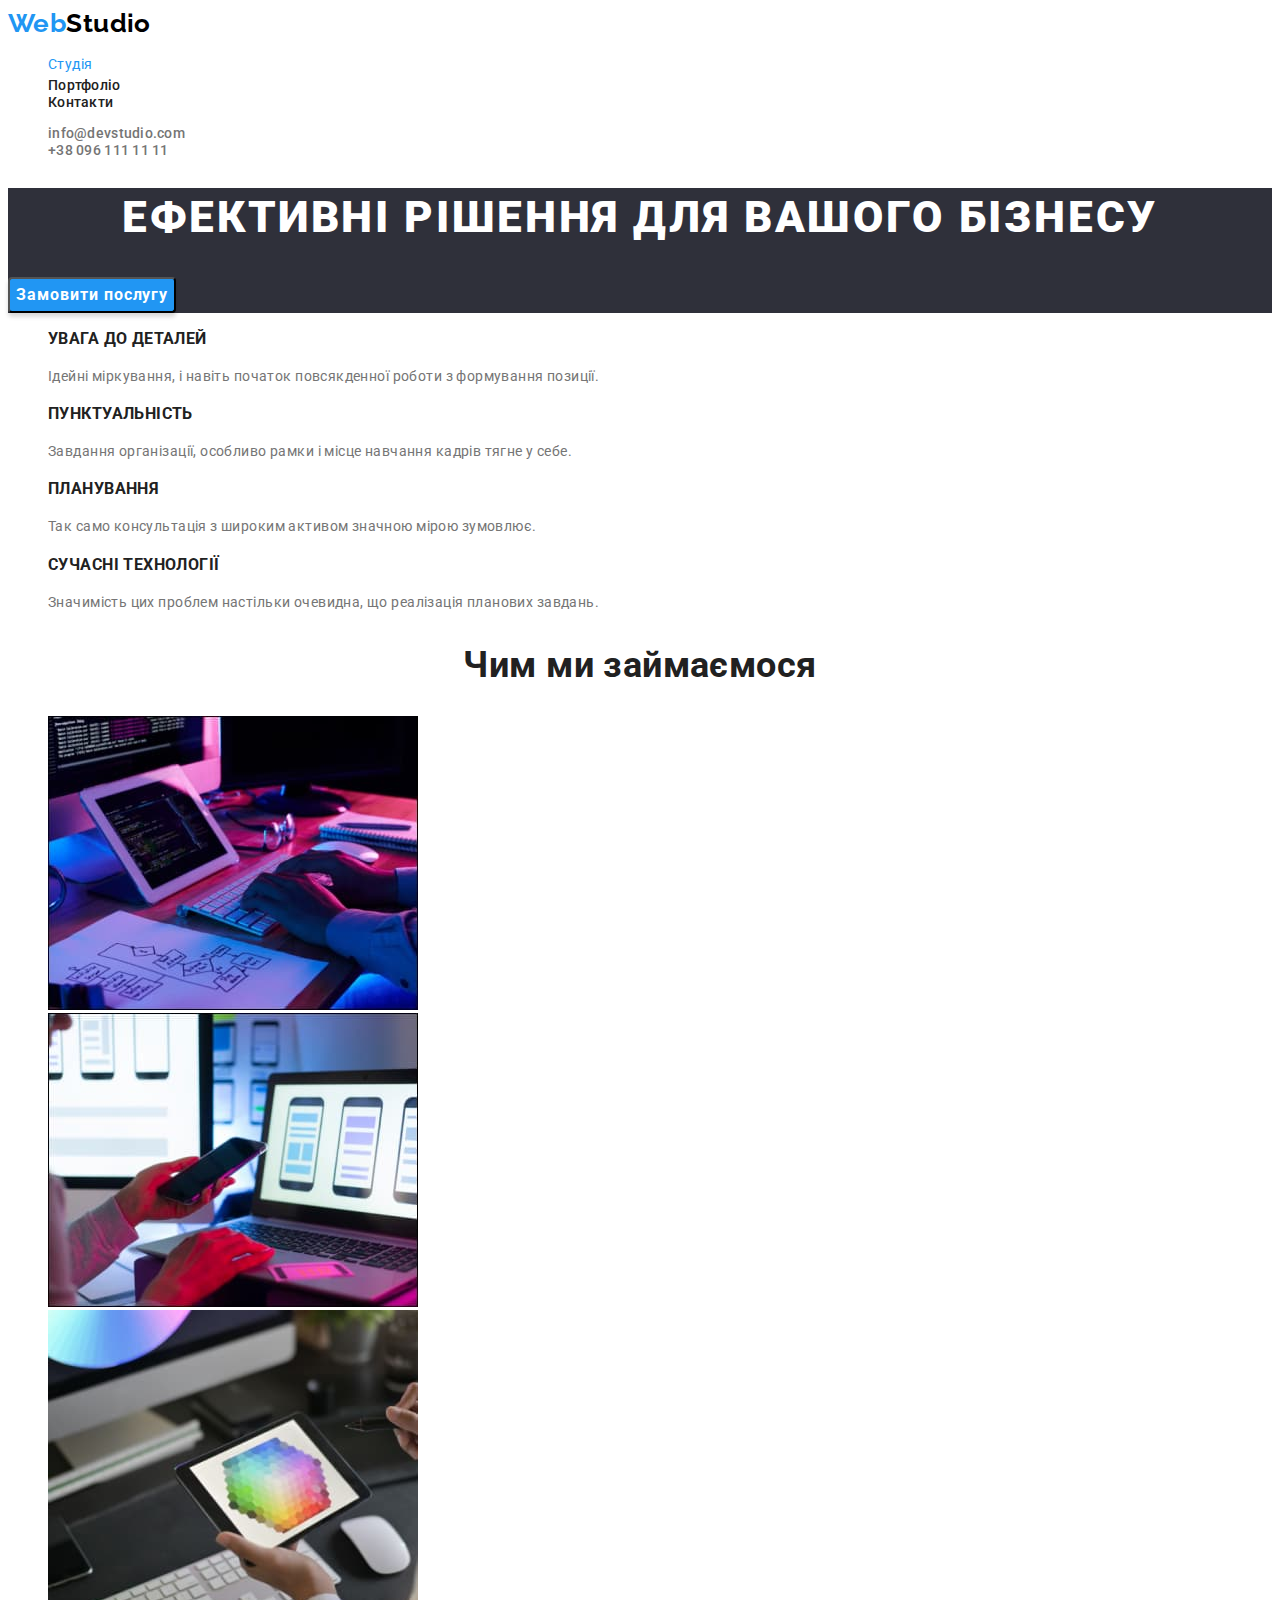
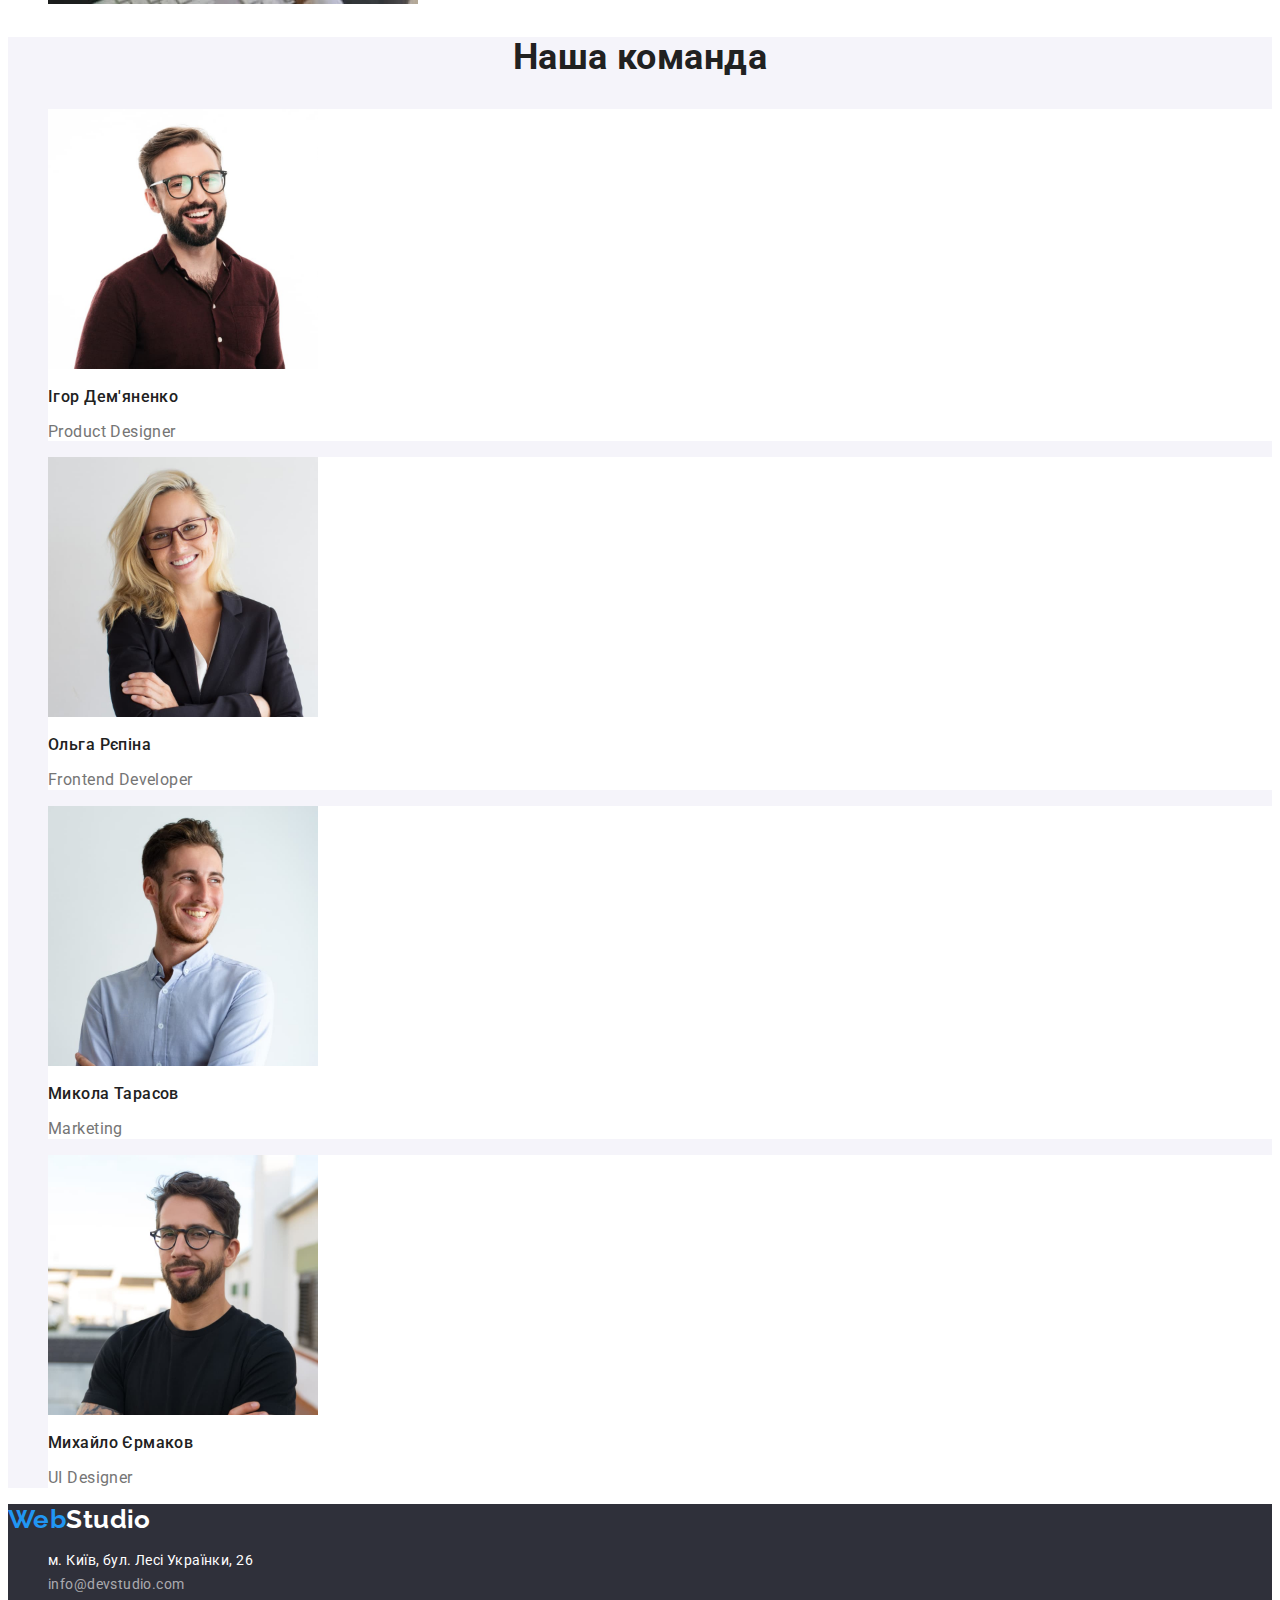
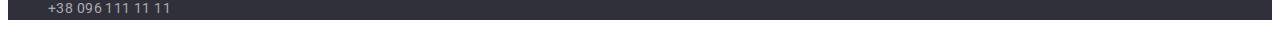
<file: index.html>
<!DOCTYPE html>
<html lang="uk">
  <head>
    <meta charset="UTF-8" />
    <meta http-equiv="X-UA-Compatible" content="IE=edge" />
    <meta name="viewport" content="width=device-width, initial-scale=1.0" />
    <title>Document</title>

    <link rel="preconnect" href="https://fonts.googleapis.com" />
    <link rel="preconnect" href="https://fonts.gstatic.com" crossorigin />
    <link
      href="https://fonts.googleapis.com/css2?family=Raleway:wght@700&family=Roboto:wght@400;500;700;900&display=swap"
      rel="stylesheet"
    />
    <link rel="stylesheet" href="./css/style.css" />
    
  </head>
  <body>
    <header>
      <nav>
        <a href="./index.html" class="logo"
          ><span class="accent">Web</span>Studio</a
        >
        <ul>
          <li><a class="current-page" href="./index.html" class="nav-link" class="online">Студія</a></li>
          <li><a href="./portfolio.html" class="nav-link">Портфоліо</a></li>
          <li><a href="" class="nav-link">Контакти</a></li>
        </ul>
      </nav>
      <ul>
        <li>
          <a href="mailto:info@devstudio.com" class="contacts-link"
            >info@devstudio.com</a
          >
        </li>
        <li>
          <a href="tel:+380961111111" class="contacts-link">+38 096 111 11 11</a>
        </li>
      </ul>
    </header>
    <main>
      <section class="hero">
        <h1 class="hero-title">Ефективні рішення для вашого бізнесу</h1>
        <button type="button" class="hero-btn">Замовити послугу</button>
      </section>
      <section class="section">
        <h2 hidden>Особливості</h2>
        <ul class=features">
          <li>
            <h3 class="features-title">Увага до деталей</h3>
            <p class="features-text">
              Ідейні міркування, і навіть початок повсякденної роботи з
              формування позиції.
            </p>
          </li>
          <li>
            <h3 class="features-title">Пунктуальність</h3>
            <p class="features-text">
              Завдання організації, особливо рамки і місце навчання кадрів тягне
              у себе.
            </p>
          </li>
          <li>
            <h3 class="features-title">Планування</h3>
            <p class="features-text">
              Так само консультація з широким активом значною мірою зумовлює.
            </p>
          </li>
          <li>
            <h3 class="features-title">Сучасні технології</h3>
            <p class="features-text">
              Значимість цих проблем настільки очевидна, що реалізація планових
              завдань.
            </p>
          </li>
        </ul>
      </section>
      <section class="section">
        <h2 class="section-title">Чим ми займаємося</h2>
        <ul>
          <li>
            <img src="./images/1.jpg" alt="box1" width="370" height="294" />
          </li>
          <li>
            <img src="./images/2.jpg" alt="box2" width="370" height="294" />
          </li>
          <li>
            <img src="./images/3.jpg" alt="box3" width="370" height="294" />
          </li>
        </ul>
      </section>
      <section class="team">
        <h2 class="section-title">Наша команда</h2>
        <ul class="team-list">
          <li class="team-list-item">
            <img
              src="./images/member1.jpg"
              alt="member1"
              width="270"
              height="260"
            />
            <h3 class="title">Ігор Дем'яненко</h3>
            <p class="text">Product Designer</p>
          </li>
          <li class="team-list-item">
            <img
              src="./images/member2.jpg"
              alt="member2"
              width="270"
              height="260"
            />
            <h3 class="title">Ольга Рєпіна</h3>
            <p class="text">Frontend Developer</p>
          </li>
          <li class="team-list-item">
            <img
              src="./images/member3.jpg"
              alt="member3"
              width="270"
              height="260"
            />
            <h3 class="title">Микола Тарасов</h3>
            <p class="text">Marketing</p>
          </li>
          <li class="team-list-item">
            <img
              src="./images/member4.jpg"
              alt="member4"
              width="270"
              height="260"
            />
            <h3 class="title">Михайло Єрмаков</h3>
            <p class="text">UI Designer</p>
          </li>
        </ul>
      </section>
    </main>
    <footer class="footer">
      <a href="./index.html" class="logo"
        ><span class="accent">Web</span>Studio</a
      >
      <address>
        <ul>
          <li><a
              href="https://goo.gl/maps/iiZ4q8Yc7zTfPGvo6"
              target="_blank"
              rel="noopener noreferrent" class="footer-link"
              >м. Київ, бул. Лесі Українки, 26</a
            ></li>
          <li><a href="mailto:info@devstudio.com" class="footer-contacts">info@devstudio.com</a></li>
          <li><a href="tel:+380961111111" class="footer-contacts">+38 096 111 11 11</a></li>
        </ul>
      </address>
    </footer>
  </body>
</html>
</file>
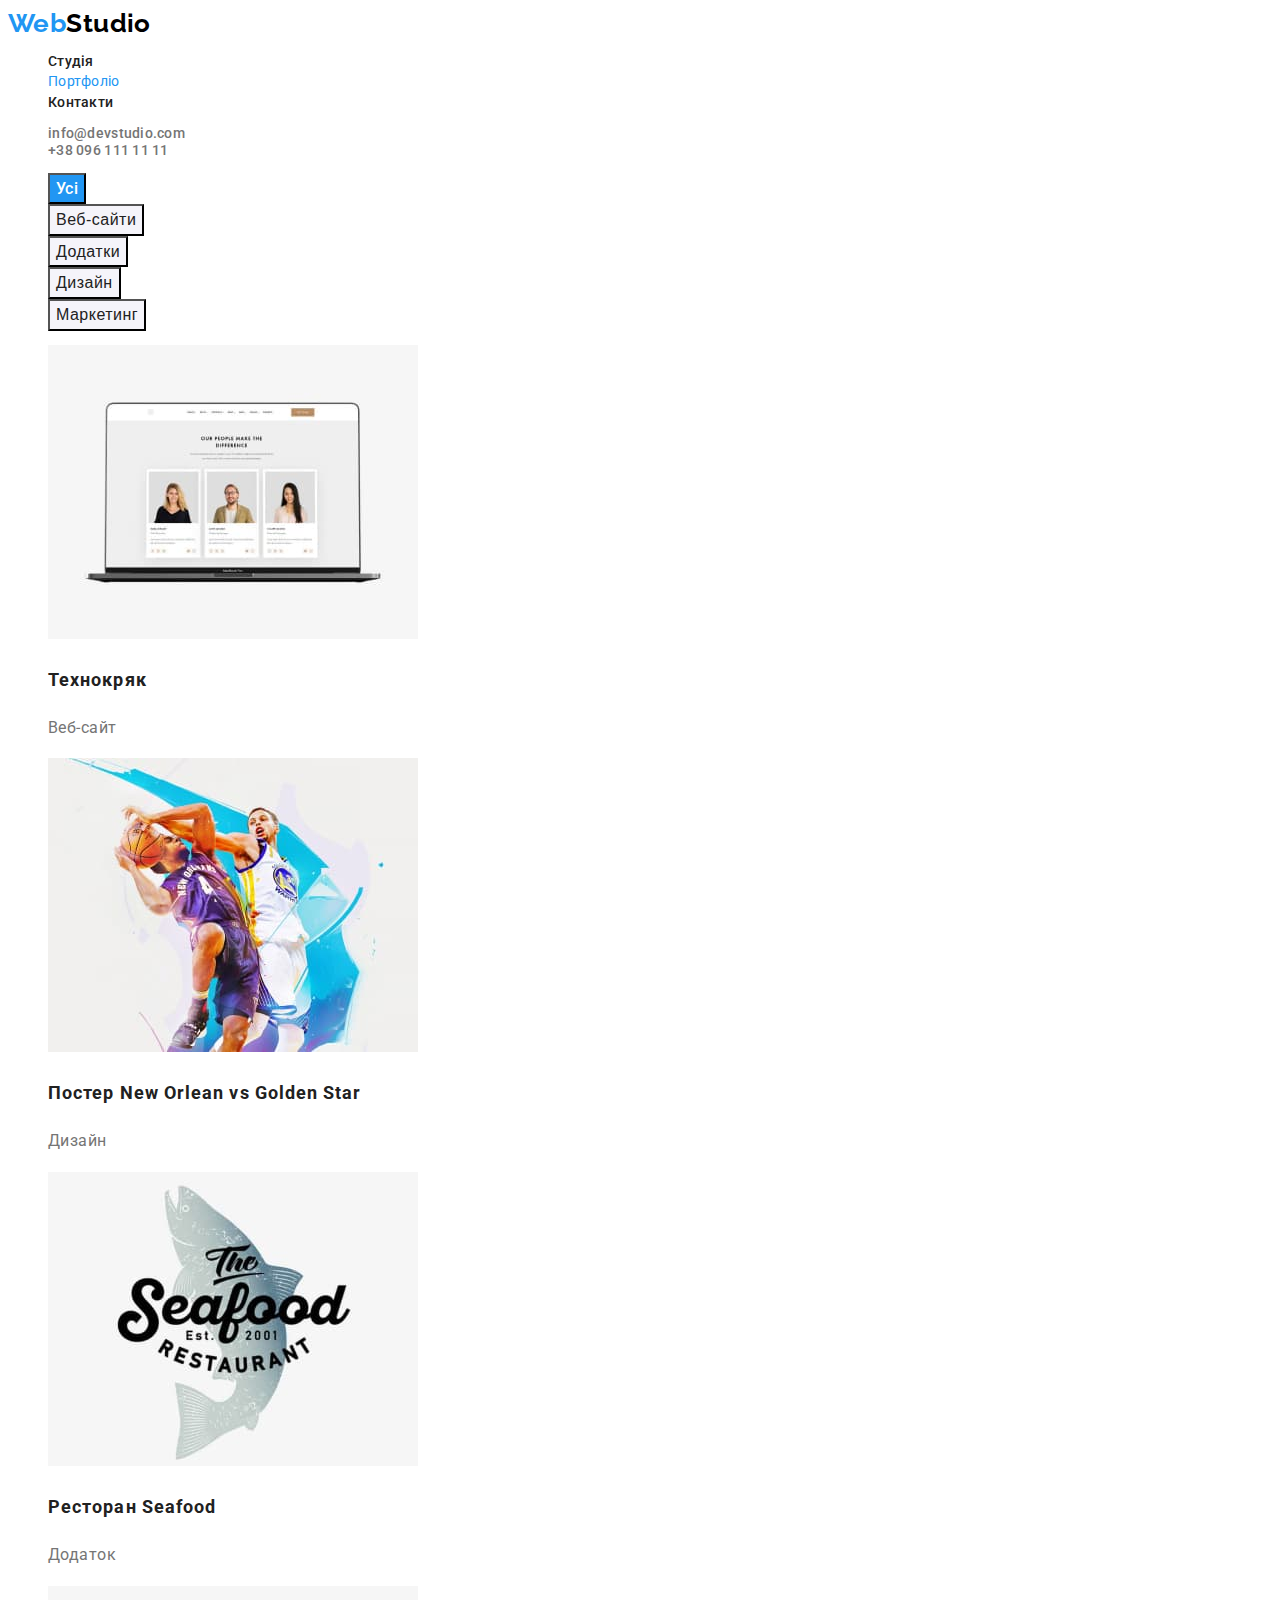
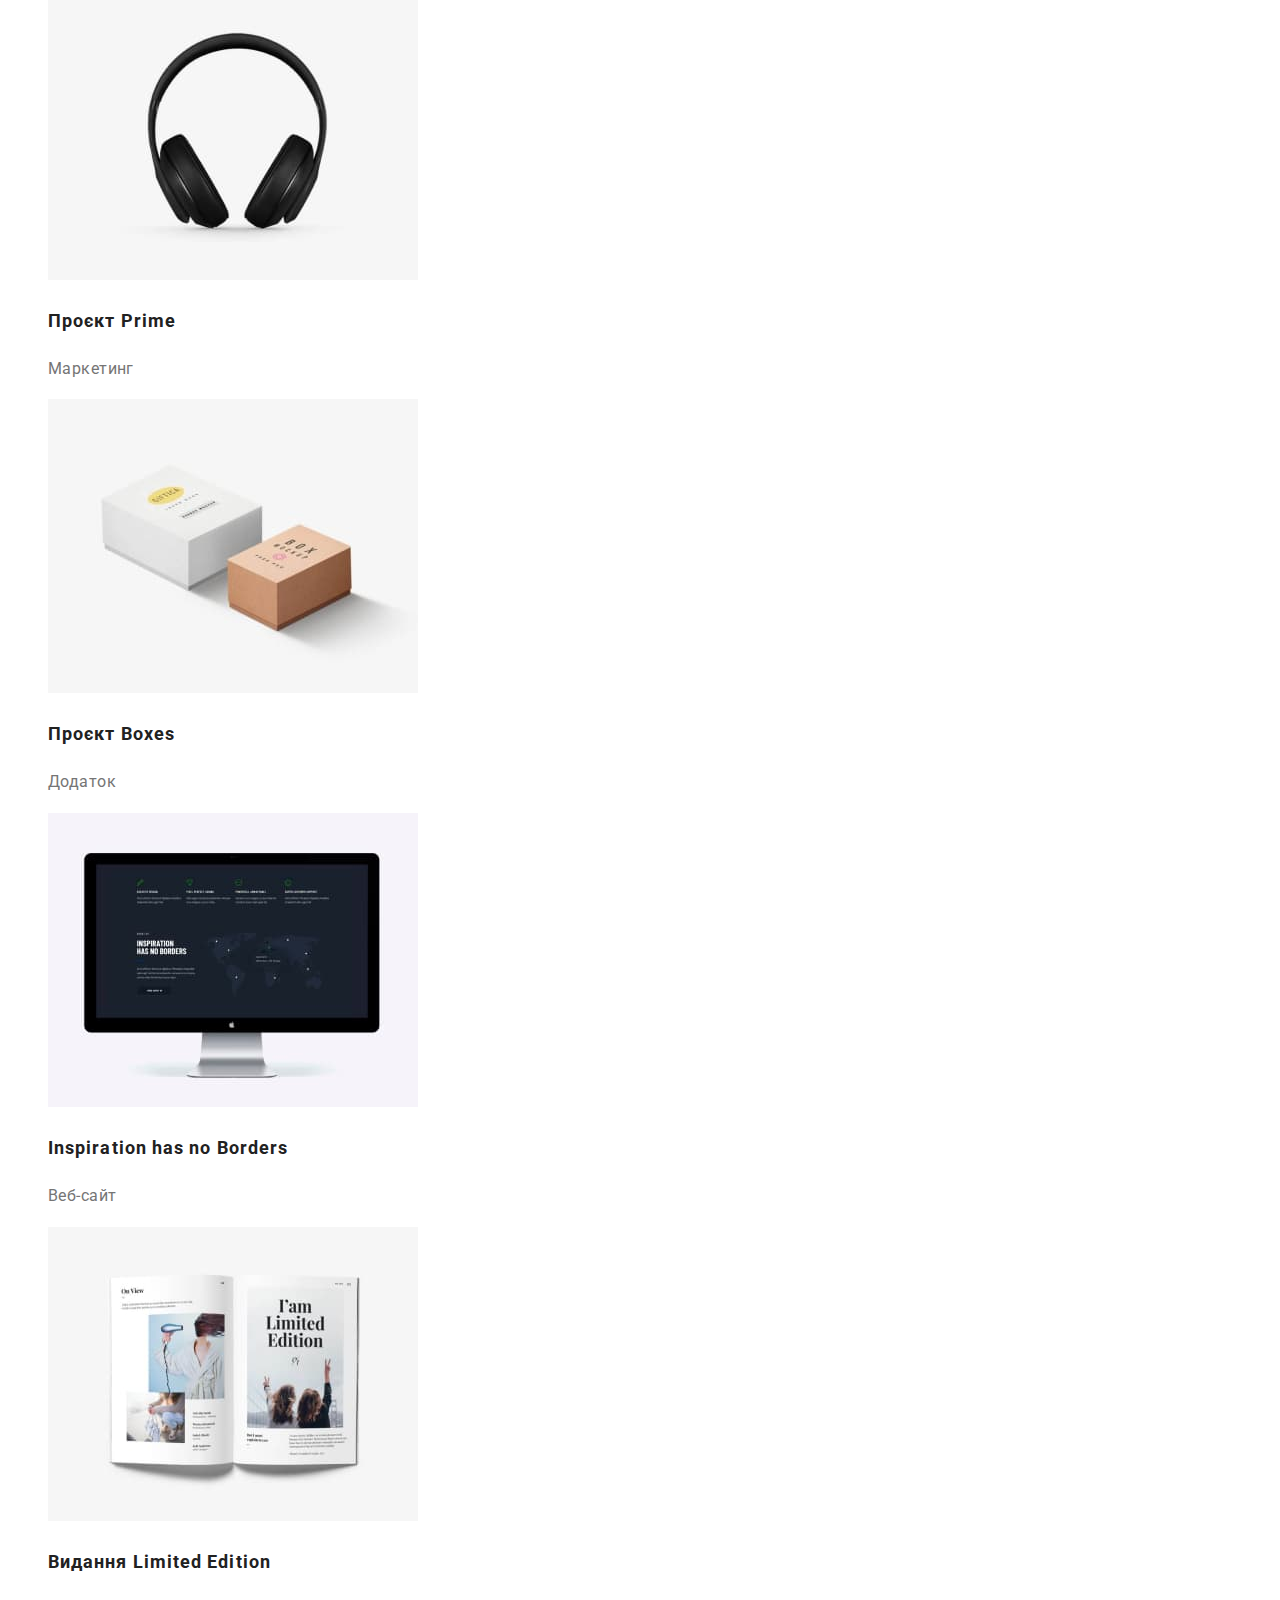
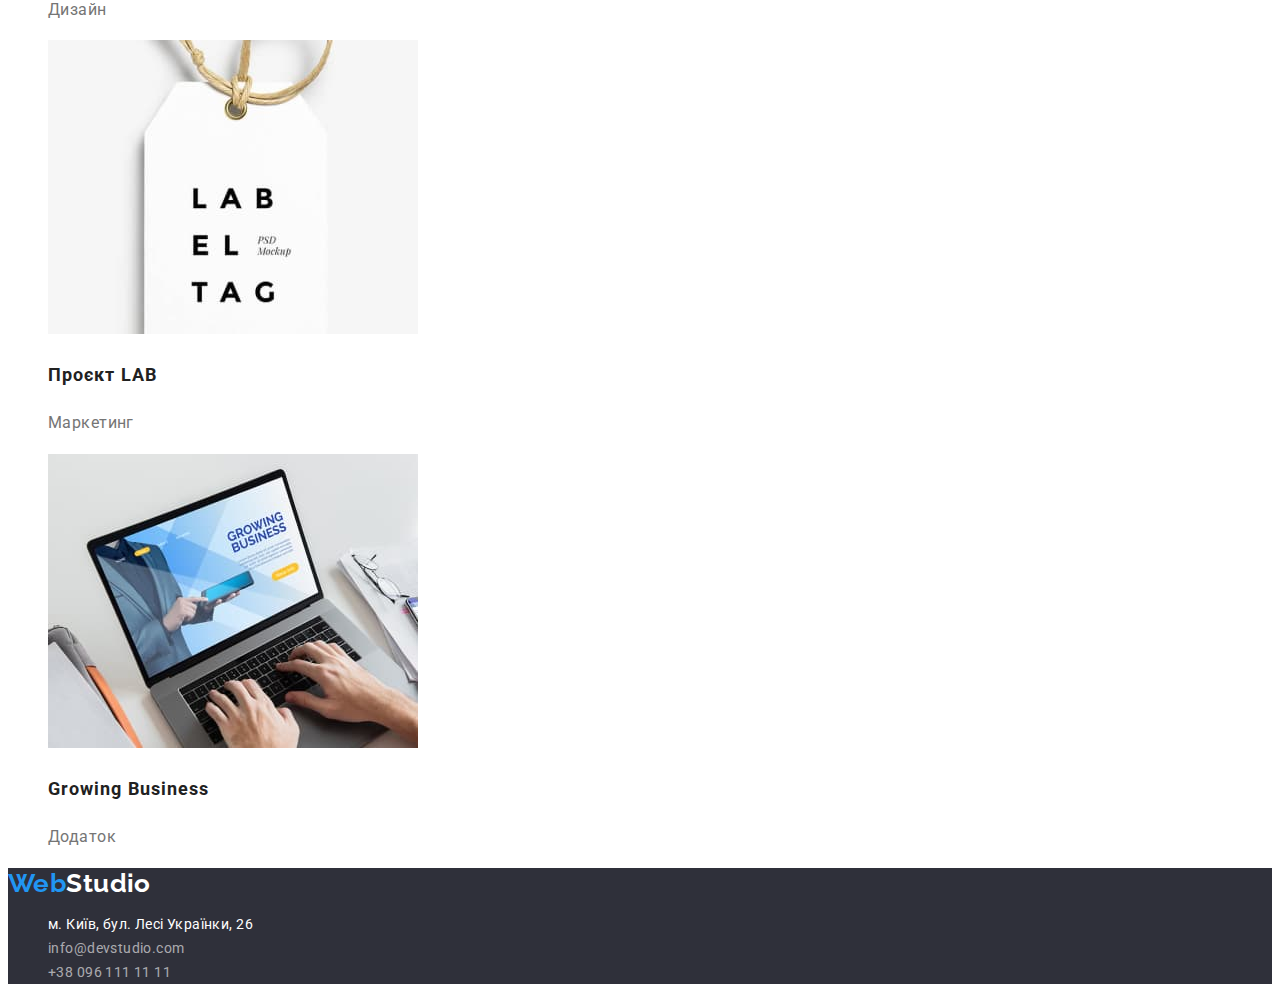
<file: portfolio.html>
<!DOCTYPE html>
<html lang="uk">
  <head>
    <meta charset="UTF-8" />
    <meta http-equiv="X-UA-Compatible" content="IE=edge" />
    <meta name="viewport" content="width=device-width, initial-scale=1.0" />
    <title>Document</title>

    <link rel="preconnect" href="https://fonts.googleapis.com" />
    <link rel="preconnect" href="https://fonts.gstatic.com" crossorigin />
    <link
      href="https://fonts.googleapis.com/css2?family=Raleway:wght@700&family=Roboto:wght@400;500;700;900&display=swap"
      rel="stylesheet"
    />
    <link rel="stylesheet" href="./css/style.css" />
  </head>
  <body>
    <header>
      <nav>
        <a href="./portfolio.html" class="logo"
          ><span class="accent">Web</span>Studio</a
        >
        <ul>
          <li><a href="./index.html" class="nav-link">Студія</a></li>
          <li>
            <a class="current-page" href="/portfolio.html" class="nav-link"
              >Портфоліо</a
            >
          </li>
          <li><a href="" class="nav-link">Контакти</a></li>
        </ul>
      </nav>
      <ul>
        <li>
          <a href="mailto:info@devstudio.com" class="contacts-link"
            >info@devstudio.com</a
          >
        </li>
        <li>
          <a href="tel:+380961111111" class="contacts-link"
            >+38 096 111 11 11</a
          >
        </li>
      </ul>
    </header>
    <section class="portfolio">
      <h1 hidden>Портфоліо</h1>
      <ul>
        <li>
          <button class="current-btn" type="button" class="portfolio-btn">
            Усі
          </button>
        </li>
        <li><button type="button" class="portfolio-btn">Веб-сайти</button></li>
        <li><button type="button" class="portfolio-btn">Додатки</button></li>
        <li><button type="button" class="portfolio-btn">Дизайн</button></li>
        <li><button type="button" class="portfolio-btn">Маркетинг</button></li>
      </ul>
      <ul class="projects-list">
        <li>
          <a href="" target="_blank" rel="noopener noreferrent">
            <img
              src="./images/portfolio1.jpg"
              alt="project1"
              width="370"
              height="294"
            />
            <h2 class="title">Технокряк</h2>
            <p class="text">Веб-сайт</p>
          </a>
        </li>
        <li>
          <a href="" target="_blank" rel="noopener noreferrent">
            <img
              src="./images/portfolio2.jpg"
              alt="project2"
              width="370"
              height="294"
            />
            <h2 class="title">Постер New Orlean vs Golden Star</h2>
            <p class="text">Дизайн</p>
          </a>
        </li>
        <li>
          <a href="" target="_blank" rel="noopener noreferrent">
            <img
              src="./images/portfolio3.jpg"
              alt="project3"
              width="370"
              height="294"
            />
            <h2 class="title">Ресторан Seafood</h2>
            <p class="text">Додаток</p>
          </a>
        </li>
        <li>
          <a href="" target="_blank" rel="noopener noreferrent">
            <img
              src="./images/portfolio4.jpg"
              alt="project4"
              width="370"
              height="294"
            />
            <h2 class="title">Проєкт Prime</h2>
            <p class="text">Маркетинг</p>
          </a>
        </li>
        <li>
          <a href="" target="_blank" rel="noopener noreferrent">
            <img
              src="./images/portfolio5.jpg"
              alt="project5"
              width="370"
              height="294"
            />
            <h2 class="title">Проєкт Boxes</h2>
            <p class="text">Додаток</p>
          </a>
        </li>
        <li>
          <a href="" target="_blank" rel="noopener noreferrent">
            <img
              src="./images/portfolio6.jpg"
              alt="project6"
              width="370"
              height="294"
            />
            <h2 class="title">Inspiration has no Borders</h2>
            <p class="text">Веб-сайт</p>
          </a>
        </li>
        <li>
          <a href="" target="_blank" rel="noopener noreferrent">
            <img
              src="./images/portfolio7.jpg"
              alt="project7"
              width="370"
              height="294"
            />
            <h2 class="title">Видання Limited Edition</h2>
            <p class="text">Дизайн</p>
          </a>
        </li>
        <li>
          <a href="" target="_blank" rel="noopener noreferrent">
            <img
              src="./images/portfolio8.jpg"
              alt="project8"
              width="370"
              height="294"
            />
            <h2 class="title">Проєкт LAB</h2>
            <p class="text">Маркетинг</p>
          </a>
        </li>
        <li>
          <a href="" target="_blank" rel="noopener noreferrent">
            <img
              src="./images/portfolio9.jpg"
              alt="project9"
              width="370"
              height="294"
            />
            <h2 class="title">Growing Business</h2>
            <p class="text">Додаток</p>
          </a>
        </li>
      </ul>
    </section>
    <footer class="footer">
      <a href="./index.html" class="logo"
        ><span class="accent">Web</span>Studio</a
      >
      <address>
        <ul>
          <li>
            <a
              href="https://goo.gl/maps/iiZ4q8Yc7zTfPGvo6"
              target="_blank"
              rel="noopener noreferrent"
              class="footer-link"
              >м. Київ, бул. Лесі Українки, 26</a
            >
          </li>
          <li>
            <a href="mailto:info@devstudio.com" class="footer-contacts"
              >info@devstudio.com</a
            >
          </li>
          <li>
            <a href="tel:+380961111111" class="footer-contacts"
              >+38 096 111 11 11</a
            >
          </li>
        </ul>
      </address>
    </footer>
  </body>
</html>
</file>
<file: css/style.css>
:root {
  --primary-text-color: #757575;
  --title-text-color: #212121;
  --accent-color: #2196f3;
  --white-color: #ffffff;
  --background-color: #2f303a;
  --light-bckgrnd-color: #f5f4fa;
}

body {
  background-color: var(--white-color);
  color: var(--title-text-color);
  font-family: "Roboto", sans-serif;
  font-size: 14px;
  letter-spacing: 0.03em;
}
/* хедер */
ul {
  list-style-type: none;
}

.logo {
  font-family: "Raleway", sans-serif;
  font-style: normal;
  font-weight: 700;
  font-size: 26px;
  line-height: 1.19;
  color: #000000;
  text-decoration: none;
}
.logo .accent {
  color: var(--accent-color);
}
.nav-link {
  text-decoration: none;
  font-weight: 500;
  line-height: 1.14;
  letter-spacing: 0.02em;
  color: var(--title-text-color);
}
.current-page {
  color: var(--accent-color);
}
.contacts-link {
  text-decoration: none;
  font-weight: 500;
  line-height: 1.14;
  letter-spacing: 0.02em;
  color: var(--primary-text-color);
}
.nav-link:hover,
.nav-link:focus,
.contacts-link:hover,
.contacts-link:focus {
  color: var(--accent-color);
}
/* мейн контент */
/* перша секція */
.hero {
  background-color: var(--background-color);
}
.hero-title {
  font-weight: 900;
  font-size: 44px;
  line-height: 1.36;
  text-align: center;
  letter-spacing: 0.06em;
  text-transform: uppercase;
  color: var(--white-color);
}
.hero-btn {
  font-family: inherit;
  font-weight: 700;
  font-size: 16px;
  line-height: 1.87;
  display: flex;
  align-items: center;
  text-align: center;
  letter-spacing: 0.06em;
  color: var(--white-color);
  background: var(--accent-color);
  box-shadow: 0px 4px 4px rgba(0, 0, 0, 0.15);
  border-radius: 4px;
  cursor: pointer;
}
.hero-btn:hover,
.hero-btn:focus {
  color: var(--accent-color);
}
/* features*/

.features-title {
  font-weight: 700;
  line-height: 1.14;
  text-transform: uppercase;
  color: var(--title-text-color);
}
.features-text {
  line-height: 1.71;
  color: var(--primary-text-color);
}
/* третя секція  чим ми займаємось*/
.section-title {
  font-weight: 700;
  font-size: 36px;
  line-height: 1.16;
  text-align: center;
  color: var(--title-text-color);
}

/* команда */
.team {
  background-color: var(--light-bckgrnd-color);
}
.team-list-item {
  background-color: var(--white-color);
}
.team-list .title {
  font-weight: 500;
  font-size: 16px;
  line-height: 1.18;
  color: var(--title-text-color);
}
.team-list .text {
  font-size: 16px;
  line-height: 1.18;
  color: var(--primary-text-color);
}
/* футер */

.footer {
  background-color: var(--background-color);
}
.footer .logo {
  color: var(--white-color);
}
address {
  font-style: normal;
}
a {
  color: var(--title-text-color);
  text-decoration: none;
  outline: none;
  line-height: 1.71;
}

.footer-link {
  color: var(--white-color);
}
.footer-contacts {
  color: rgba(255, 255, 255, 0.6);
}

/* portfolio */
.portfolio {
  background-color: var(--white-color);
}
.current-btn {
  color: var(--white-color);
  background-color: var(--accent-color);
  font-family: inherit;
  font-weight: 500;
  font-size: 16px;
  line-height: 1.6;
  text-align: center;
  letter-spacing: 0.03em;
}
.portfolio-btn {
  background-color: var(--light-bckgrnd-color);
  color: var(--title-text-color)
  font-family: inherit;
  font-weight: 500;
  font-size: 16px;
  line-height: 1.6;
  text-align: center;
  letter-spacing: 0.03em;
}
.portfolio-btn:hover,
.portfolio-btn:focus {
  background-color: var(--accent-color);
  color: var(--white-color);
  cursor: pointer;
}
.projects-list .title {
  font-weight: 700;
  font-size: 18px;
  line-height: 2;
  letter-spacing: 0.06em;
}
.projects-list .text {
  font-size: 16px;
  line-height: 1.8;
  color: var(--primary-text-color);
}
</file>
